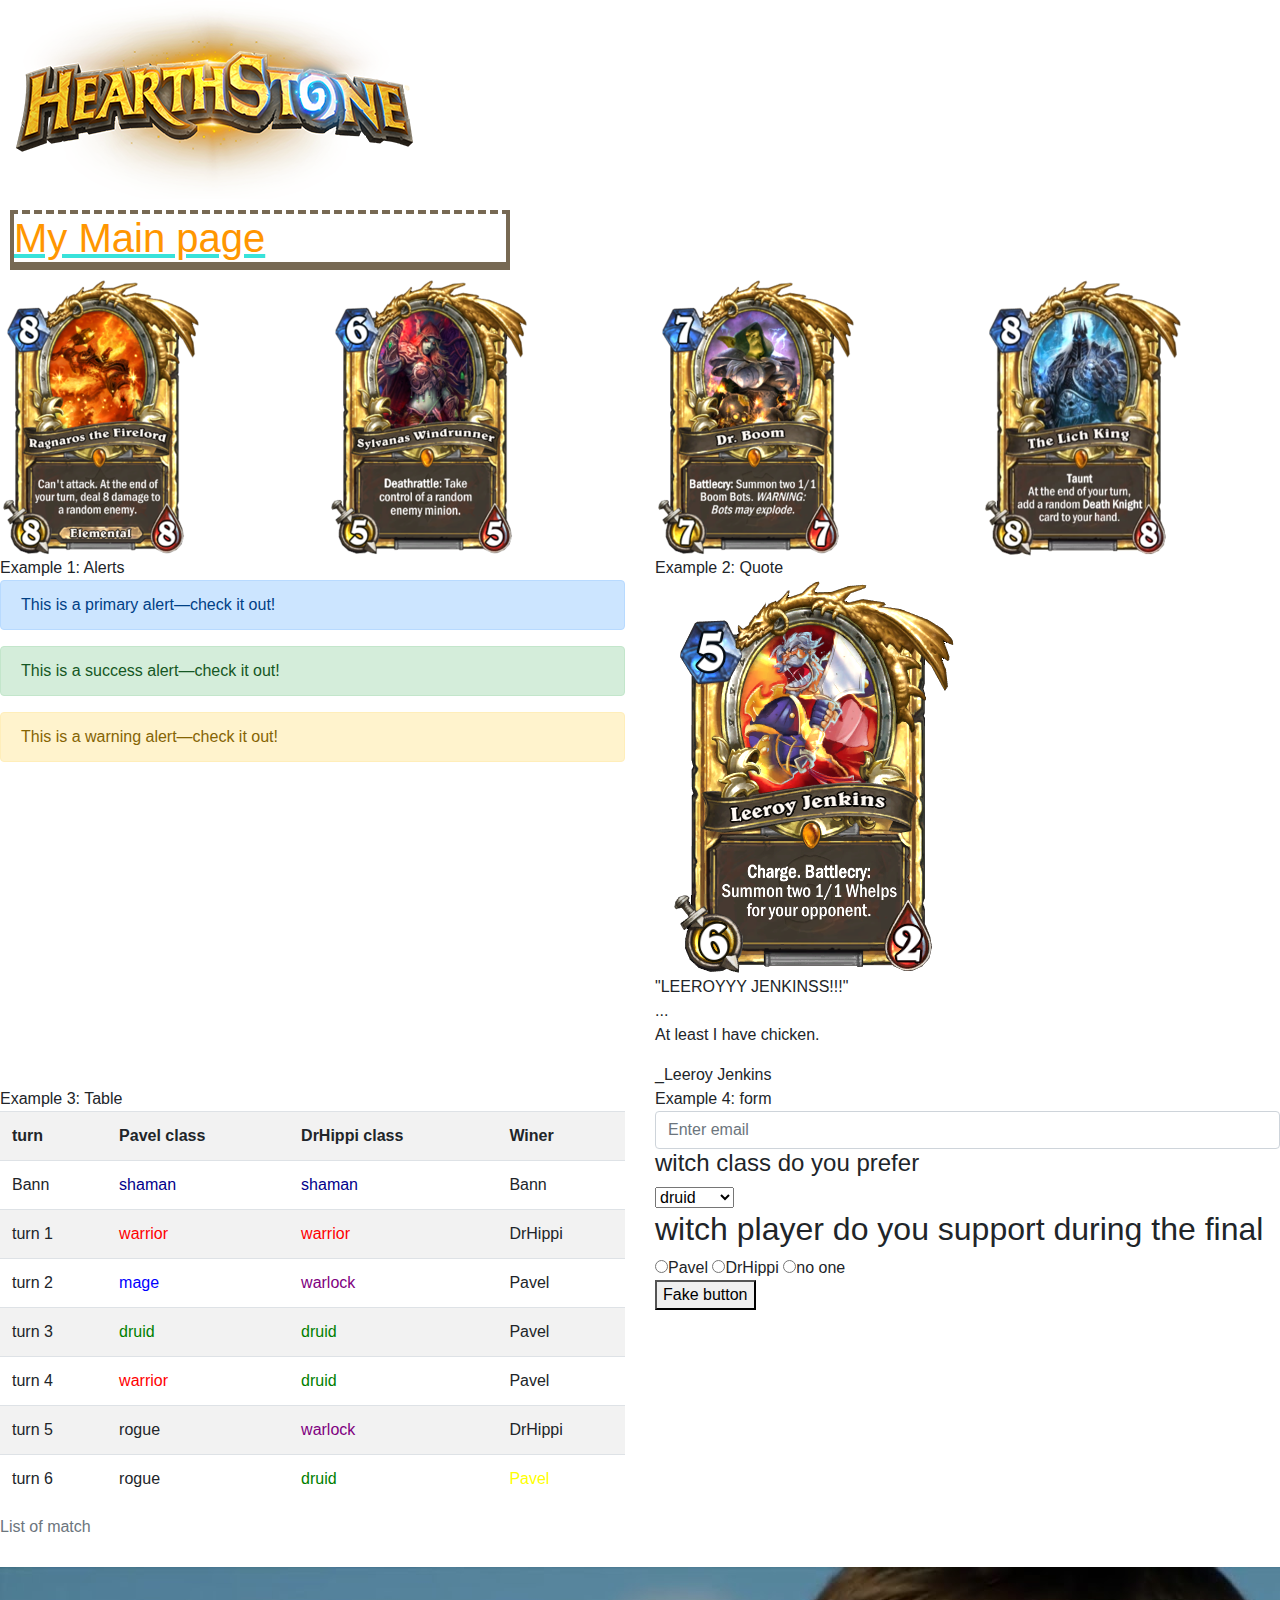
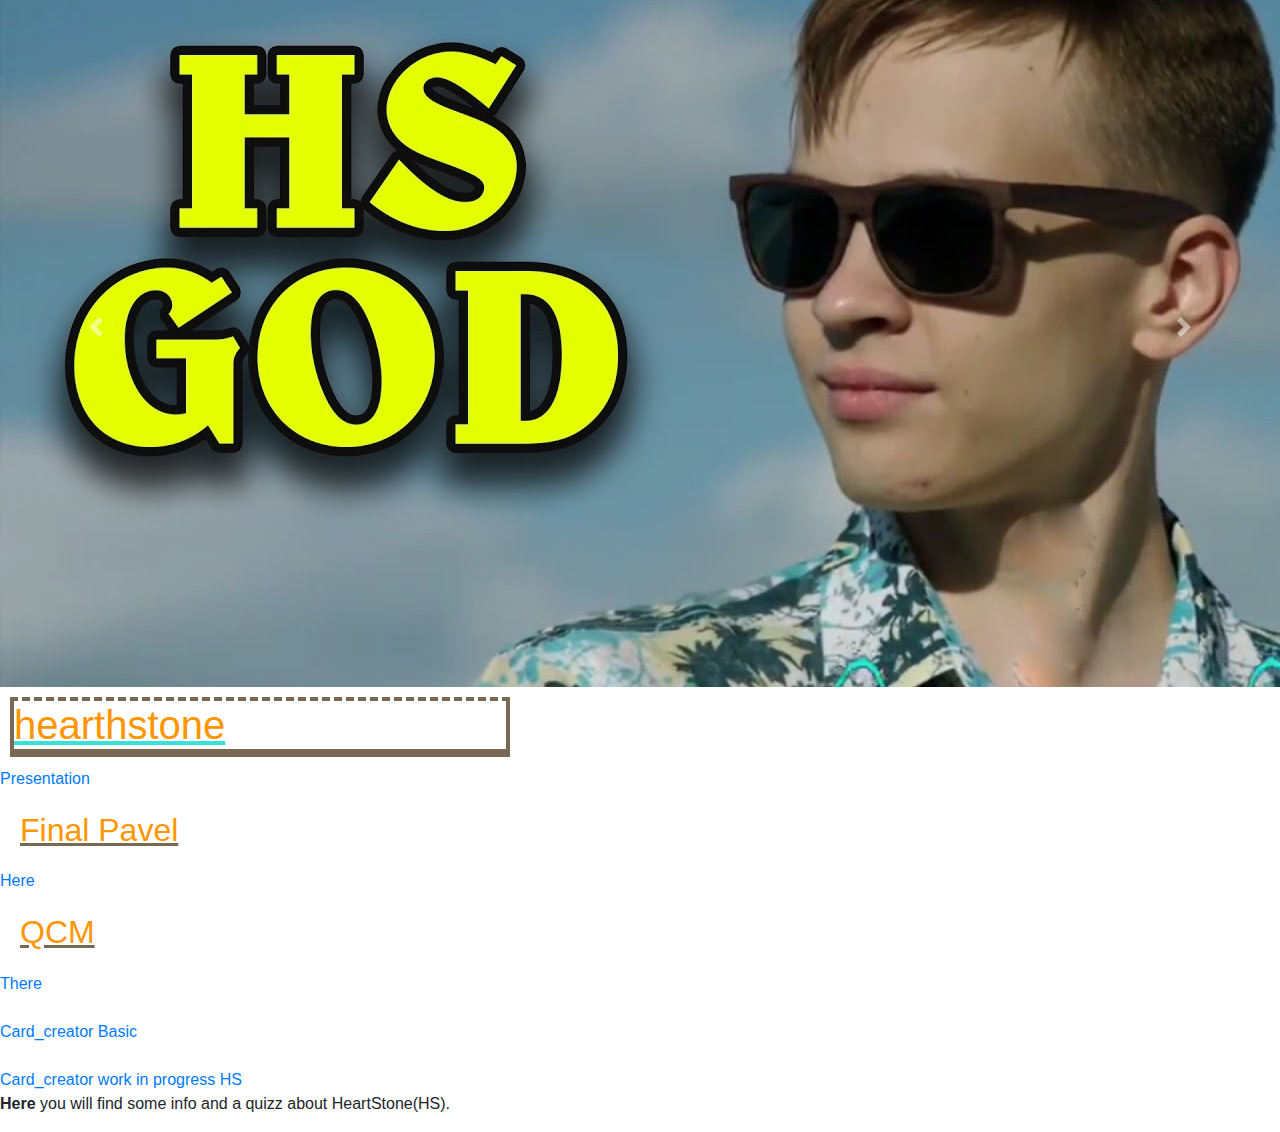
<file: index.html>
<!DOCTYPE html>
<html>

<head>
<title>Example</title>
<meta charset="UTF-8">
<meta name="description" content="My website about HS and pavel's final.">

<meta http-equiv="content-type" content="text/html; charset=UTF-8" />
<link rel="stylesheet" href="https://maxcdn.bootstrapcdn.com/bootstrap/4.0.0/css/bootstrap.min.css" integrity="sha384-Gn5384xqQ1aoWXA+058RXPxPg6fy4IWvTNh0E263XmFcJlSAwiGgFAW/dAiS6JXm" crossorigin="anonymous">
<script src="https://code.jquery.com/jquery-3.2.1.slim.min.js" integrity="sha384-KJ3o2DKtIkvYIK3UENzmM7KCkRr/rE9/Qpg6aAZGJwFDMVNA/GpGFF93hXpG5KkN" crossorigin="anonymous"></script>
<script src="https://maxcdn.bootstrapcdn.com/bootstrap/4.0.0/js/bootstrap.min.js" integrity="sha384-JZR6Spejh4U02d8jOt6vLEHfe/JQGiRRSQQxSfFWpi1MquVdAyjUar5+76PVCmYl" crossorigin="anonymous"></script>

<link rel="stylesheet" type="text/css" href="./CSS.css">
</head>


<body>
<img src="HearthStone.png" alt="HearthStone">
<h1 id = "title">My Main page</h1>

<div class="row">
		<div class="pic1 col-sm-6 col-lg-3"> <img src="Ragnaros_the_Firelord_Gold.png" alt="RagnarosG"> </div>
        <div class="pic2 col-sm-6 col-lg-3"> <img src="Sylvanas_Windrunner_Gold.png" alt="SylvanasG"> </div>
        <div class="pic3 col-sm-6 col-lg-3"> <img src="Dr._Boom_Gold.png" alt="Dr.BoomG"> </div>
        <div class="pic4 col-sm-6 col-lg-3"> <img src="The_Lich_King_Gold.png" alt="LichKingG"> </div>
 </div>
 
 <div class="row">
 <div class="article1 col-sm-12 col-lg-6">
	<div class="ex-container"><span class="example">Example 1: Alerts</span></div>
    
		<div class="alert alert-primary" role="alert">
		  This is a primary alert—check it out!
		</div>
		<div class="alert alert-success" role="alert">
		  This is a success alert—check it out!
		</div>
		<div class="alert alert-warning" role="alert">
		  This is a warning alert—check it out!
		</div>
	</div>
	
	 <div class="article1 col-sm-12 col-lg-6">
		<div class="ex-container"><span class="example">Example 2: Quote</span></div>
		<div class="pic4 col-sm-6 col-lg-3"> <img src="Leeroy_JenkinsGold.png" alt="LeeroyG"> </div>
		<blockquote>"LEEROYYY JENKINSS!!!" <br> ... <br> At least I have chicken.</blockquote>
		<footer>_Leeroy Jenkins</footer>
	</div>
	
	<div class="article1 col-sm-12 col-lg-6">
		<div class="ex-container"><span class="example">Example 3: Table</span></div>
		<table style="width:100%" class="table table-striped">
		<caption>List of match</caption>
		  <tr>
			<th>turn</th>
			<th>Pavel class</th>
			<th>DrHippi class</th> 
			<th>Winer</th>
		  </tr>
		  <tr>
			<td>Bann</td>
			<td style="color:darkblue">shaman</td> 
			<td style="color:darkblue">shaman</td>
			<td>Bann</td>
		  </tr>
		  <tr>
			<td>turn 1</td>
			<td style="color:red">warrior</td> 
			<td style="color:red">warrior</td>
			<td>DrHippi</td>
		  </tr>
		  <tr>
			<td>turn 2</td>
			<td style="color:blue">mage</td> 
			<td style="color:purple">warlock</td>
			<td>Pavel</td>
		  </tr>
		  <tr>
			<td>turn 3</td>
			<td style="color:green">druid</td> 
			<td style="color:green">druid</td>
			<td>Pavel</td>
		  </tr>
		  <tr>
			<td>turn 4</td>
			<td style="color:red">warrior</td> 
			<td style="color:green">druid</td>
			<td>Pavel</td>
		  </tr>
		  <tr>
			<td>turn 5</td>
			<td>rogue</td> 
			<td style="color:purple">warlock</td>
			<td>DrHippi</td>
		  </tr>
		  <tr>
			<td>turn 6</td>
			<td>rogue</td> 
			<td style="color:green">druid</td>
			<td style="color:yellow">Pavel</td>
		  </tr>
		</table>
	</div>
	
	
	<div class="article1 col-sm-12 col-lg-6">
	<div class="ex-container"><span class="example">Example 4: form</span></div>
	<form>
	<input type="email" class="form-control" placeholder="Enter email">
	<h4>witch class do you prefer</h4>
		<div>
			<select name="class">
			<option value="1">druid </option>
			<option value="2">hunter </option>
			<option value="3">mage </option>
			<option value="4">paladin </option>
			<option value="5">priest </option>
			<option value="6">rogue </option>
			<option value="7">shaman </option>
			<option value="8">warlock </option>
			<option value="9">warrior </option>
			</select>
		</div>
		<h2>witch player do you support during the final</h2>
		<div>
			<input type="radio" name="win" value="1">Pavel
			<input type="radio" name="win" value="2">DrHippi
			<input type="radio" name="win" value="3">no one
		</div>
		
		<div>
		<button type="submit">Fake button</button>
		</div>
		
	</form>
	</div>
	
 </div>
  
  <div id="carouselExampleControls" class="carousel slide" data-ride="carousel">
      <div class="carousel-inner">
        <div class="carousel-item active">
          <img class="d-block w-100" src="HSGod.jpg" alt="First slide">
        </div>
        <div class="carousel-item">
          <img class="d-block w-100" src="PavelCup.jpg" alt="Second slide">
        </div>
        <div class="carousel-item">
          <img class="d-block w-100" src="PavelDrHippi.PNG" alt="Third slide">
        </div>
      </div>
      <a class="carousel-control-prev" href="#carouselExampleControls" role="button" data-slide="prev">
        <span class="carousel-control-prev-icon" aria-hidden="true"></span>
        <span class="sr-only">Previous</span>
      </a>
      <a class="carousel-control-next" href="#carouselExampleControls" role="button" data-slide="next">
        <span class="carousel-control-next-icon" aria-hidden="true"></span>
        <span class="sr-only">Next</span>
      </a>
    </div>

<h1 id = "title">hearthstone</h1>
	
<a href="pres.html">Presentation</a>

<h2 id = "subtitle">Final Pavel</h2>

<a href="Deck.html">Here</a>

<h2 id = "subtitle">QCM</h2>
<a href="QCM.html">There</a>

<br><br>
<a href="Card_creator0.html">Card_creator Basic</a>
<br><br>
<a href="Card_creator1.html">Card_creator work in progress</a>

<a href=https://playhearthstone.com/fr-fr/>HS</a>
<br><!--a la ligne-->

<p>
<strong>Here</strong> you will find some info and a quizz about HeartStone(HS).
</p>


</body>
</file>
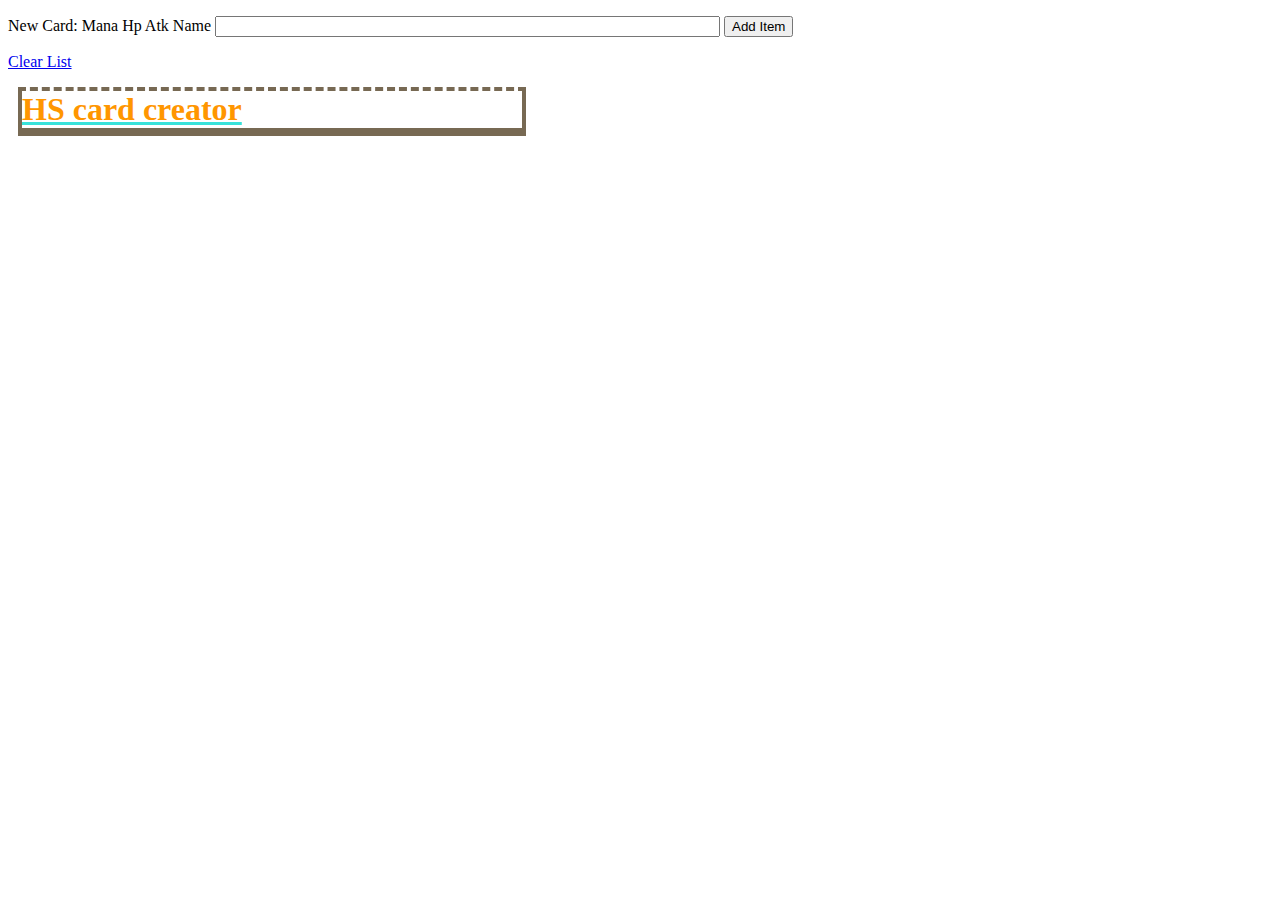
<file: Card_creator0.html>
<!DOCTYPE html> <html>
<head>
<title>Altering Form Values</title>
<script type="text/javascript"
 src="https://code.jquery.com/jquery-3.3.1.js"></script>
 <link rel="stylesheet" type="text/css" href="CSS.css">
</head>
<body>

<ul id="editable" style ="color:blue"> </ul>

<form id="addElement">
<label>New Card: Mana Hp Atk Name <input name="liContent" size="60" /></label>
<input type="submit" value="Add Item" /> </form>

<p><a id="clearList" href="#">Clear List</a></p>

<h1 id = "title">HS card creator</h1>

<style>
.checked {
	text-decoration: line-through;
}
</style>

<script type="text/javascript" charset="utf-8">
$(function () {
	// Delete all.
	$("#clearList").click(function (event) {
		event.preventDefault();
		$("#editable").fadeOut('slow', function() {
			$(this).empty().show();
		});
	});
	
	// Add new element.
	$("#addElement").submit(function (event) {
		event.preventDefault();
		var new_item = $("<li><input type='checkbox'>"
			+ $("#addElement input[name='liContent']").val() + "</input></li>").hide();
		$("#editable").append(new_item);
		new_item.fadeIn('slow');
		$("#addElement input[name='liContent']").val("");
	});
	
	// Check or uncheck.
	$(document).on('click', "#editable li input", function () {
		$(this).parent().toggleClass('checked');
	});
});
</script> </body>
</html>
</file>
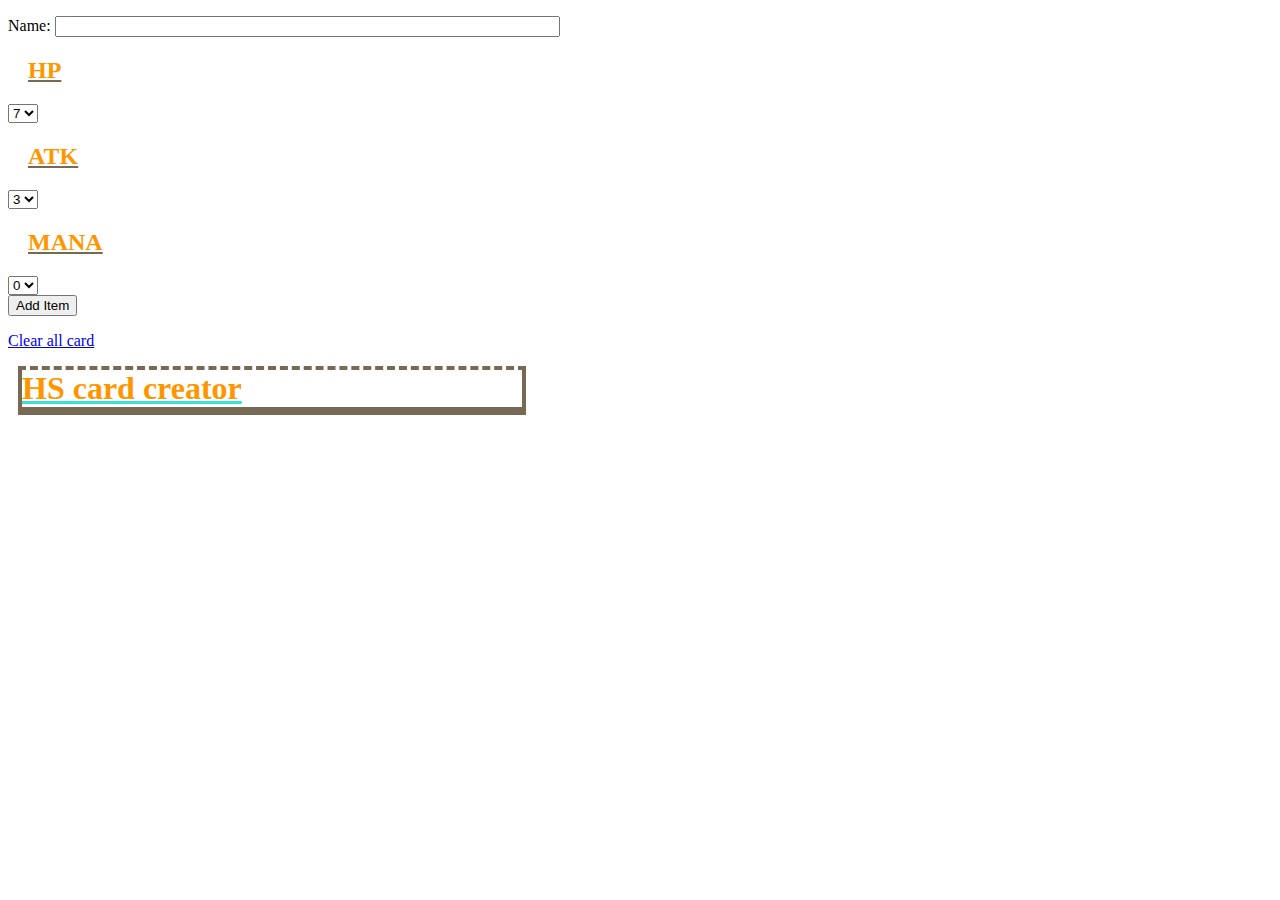
<file: Card_creator1.html>
<!DOCTYPE html> <html>
<head>
<title>Altering Form Values</title>
<script type="text/javascript"
 src="https://code.jquery.com/jquery-3.3.1.js"></script>
 <link rel="stylesheet" type="text/css" href="CSS.css">
</head>
<body>

<ul id="editable" style ="color:blue"> </ul>

<form id="addElement">
<label>Name: <input name="liContent" size="60" /></label>

<h2 id = "subtitle">HP</h2>
<div>
<select name="HP">
<option value="7">7 </option>
<option value="8">8 </option>
<option value="9">9 </option>
</select>
</div>

<h2 id = "subtitle">ATK</h2>
<div>
<select name="ATK">
<option value="3">3 </option>
<option value="4">4 </option>
<option value="5">5 </option>
<option value="6">6 </option>
</select>
</div>

<h2 id = "subtitle">MANA</h2>
<div>
<select name="MANA">
<option value="0">0 </option>
<option value="1">1 </option>
<option value="2">2 </option>
</select>
</div>

<input type="submit" value="Add Item" /> </form>

<p><a id="clearList" href="#">Clear all card</a></p>

<h1 id = "title">HS card creator</h1>

<style>
.checked {
	text-decoration: line-through;
}
</style>

<script type="text/javascript" charset="utf-8">
$(function () {
	// Delete all.
	$("#clearList").click(function (event) {
		event.preventDefault();
		$("#editable").fadeOut('slow', function() {
			$(this).empty().show();
		});
	});
	
	// Add new element.
	$("#addElement").submit(function (event) {
		event.preventDefault();
		var new_item = $("<li><input type='checkbox'>"
			+ $("#addElement input[name='liContent']").val() + "</input></li>").hide();
		$("#editable").append(new_item);
		
		
		var new_HP= $("<li><input type='checkbox'>"
			+ $("#addElement input[name='HP']").val() + "</input></li>").hide();
		$("#editable").append(new_item);
		
		var new_ATK= $("<li><input type='checkbox'>"
			+ $("#addElement input[name='ATK']").val() + "</input></li>").hide();
		$("#editable").append(new_item);
		
		var new_MANA= $("<li><input type='checkbox'>"
			+ $("#addElement input[name='MANA']").val() + "</input></li>").hide();
			console.log(new_MANA, new_HP, new_ATK, new_item, "Hello, world!");
			
		$("#editable").append(new_MANA, new_HP, new_ATK, new_item);
		
		
		new_item.fadeIn('slow');
		$("#addElement input[name='liContent']").val("checked");
	});
	
	// Check or uncheck.
	$(document).on('click', "#editable li input", function () {
		$(this).parent().toggleClass('checked');
	});
});
</script> </body>
</html>
</file>
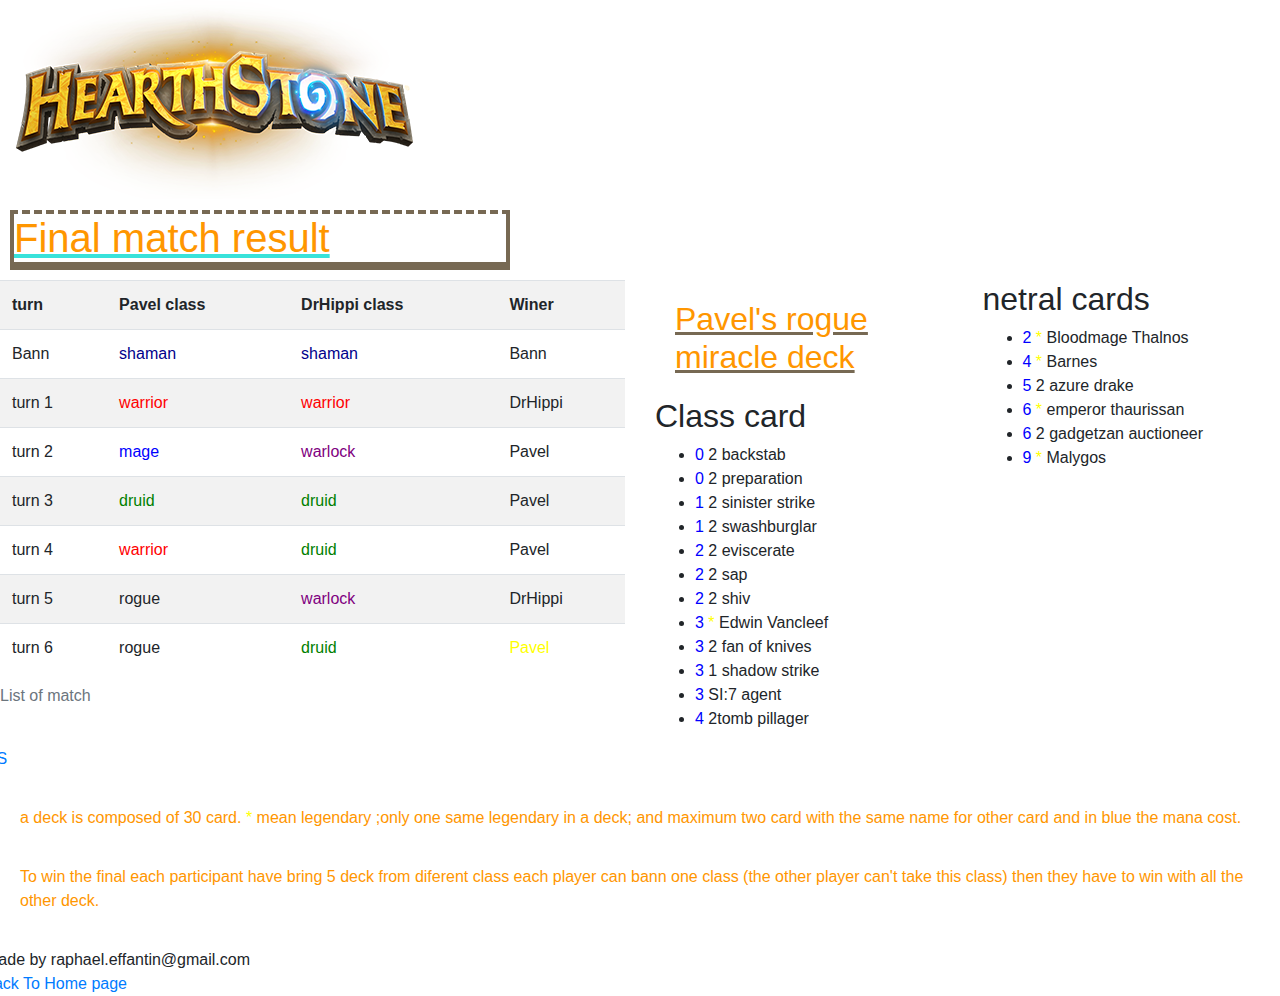
<file: Deck.html>
<!DOCTYPE html>
<html>

<head>
<title>Deck+final 2016</title>
<meta charset="UTF-8">
<meta name="description" content="deck list and result of the final Pavel Vs DrHippi">

<meta http-equiv="content-type" content="text/html; charset=UTF-8" />
<link rel="stylesheet" href="https://maxcdn.bootstrapcdn.com/bootstrap/4.0.0/css/bootstrap.min.css" integrity="sha384-Gn5384xqQ1aoWXA+058RXPxPg6fy4IWvTNh0E263XmFcJlSAwiGgFAW/dAiS6JXm" crossorigin="anonymous">
<script src="https://code.jquery.com/jquery-3.2.1.slim.min.js" integrity="sha384-KJ3o2DKtIkvYIK3UENzmM7KCkRr/rE9/Qpg6aAZGJwFDMVNA/GpGFF93hXpG5KkN" crossorigin="anonymous"></script>
<script src="https://maxcdn.bootstrapcdn.com/bootstrap/4.0.0/js/bootstrap.min.js" integrity="sha384-JZR6Spejh4U02d8jOt6vLEHfe/JQGiRRSQQxSfFWpi1MquVdAyjUar5+76PVCmYl" crossorigin="anonymous"></script>

<link rel="stylesheet" type="text/css" href="./CSS.css">
</head>


<body>
<img src="HearthStone.png" alt="HearthStone">


<h1 id = "title">Final match result</h1>
<div class="row">
	<div class="Tab col-sm-12 col-lg-6">
		<table style="width:100%" class="table table-striped">
		<caption>List of match</caption>
		  <tr>
			<th>turn</th>
			<th>Pavel class</th>
			<th>DrHippi class</th> 
			<th>Winer</th>
		  </tr>
		  <tr>
			<td>Bann</td>
			<td style="color:darkblue">shaman</td> 
			<td style="color:darkblue">shaman</td>
			<td>Bann</td>
		  </tr>
		  <tr>
			<td>turn 1</td>
			<td style="color:red">warrior</td> 
			<td style="color:red">warrior</td>
			<td>DrHippi</td>
		  </tr>
		  <tr>
			<td>turn 2</td>
			<td style="color:blue">mage</td> 
			<td style="color:purple">warlock</td>
			<td>Pavel</td>
		  </tr>
		  <tr>
			<td>turn 3</td>
			<td style="color:green">druid</td> 
			<td style="color:green">druid</td>
			<td>Pavel</td>
		  </tr>
		  <tr>
			<td>turn 4</td>
			<td style="color:red">warrior</td> 
			<td style="color:green">druid</td>
			<td>Pavel</td>
		  </tr>
		  <tr>
			<td>turn 5</td>
			<td>rogue</td> 
			<td style="color:purple">warlock</td>
			<td>DrHippi</td>
		  </tr>
		  <tr>
			<td>turn 6</td>
			<td>rogue</td> 
			<td style="color:green">druid</td>
			<td style="color:yellow">Pavel</td>
		  </tr>
		</table>
		</div>
	<div class="Deck col-sm-6 col-lg-3">
		<h2 id = "subtitle">
		Pavel's rogue miracle deck
		</h2>

		<h2>Class card</h2>
		<ul>
		  <li><font color=blue>0</font> 2 backstab</li>
		  <li><font color=blue>0</font> 2 preparation</li>
		  <li><font color=blue>1</font> 2 sinister strike</li>
		  <li><font color=blue>1</font> 2 swashburglar</li>
		  <li><font color=blue>2</font> 2 eviscerate</li>
		  <li><font color=blue>2</font> 2 sap</li>
		  <li><font color=blue>2</font> 2 shiv</li>
		  <li><font color=blue>3</font> <font color=yellow>*</font> Edwin Vancleef</li>
		  <li><font color=blue>3</font> 2 fan of knives</li>
		  <li><font color=blue>3</font> 1 shadow strike</li>
		  <li><font color=blue>3</font> SI:7 agent</li>
		  <li><font color=blue>4</font> 2tomb pillager</li>
		 </ul>
	</div>
	<div class="Deck col-sm-6 col-lg-3">
	  <h2>netral cards</h2>
	<ul>
	  <li><font color=blue>2</font> <font color=yellow>*</font> Bloodmage Thalnos</li>
	  <li><font color=blue>4</font> <font color=yellow>*</font> Barnes</li>
	  <li><font color=blue>5</font> 2 azure drake</li>
	  <li><font color=blue>6</font> <font color=yellow>*</font> emperor thaurissan</li>
	  <li><font color=blue>6</font> 2 gadgetzan auctioneer</li>
	  <li><font color=blue>9</font> <font color=yellow>*</font> Malygos</li>
	</ul>
</div>
<div>

<div class="row">
<div class="footer col-sm-12 col-lg-12">
<a href=https://playhearthstone.com/fr-fr/>HS</a>
<br><!--a la ligne-->

<p id = "par">a deck is composed of 30 card. <font color=yellow>*</font> mean legendary
;only one same legendary in a deck; and maximum two card with the same name for other card and in blue the mana cost.
</p>
<p id = "par">
To win the final each participant have bring 5 deck from diferent class
 each player can bann one class (the other player can't take this class)
 then they have to win with all the other deck.
</p>
</div>
</div>

<div class="row">
<div class="footer col-sm-12 col-lg-12">made by raphael.effantin@gmail.com</div>
<a href="index.html" class="footer col-sm-12 col-lg-12">back To Home page</a>
</div>
</body>
</file>
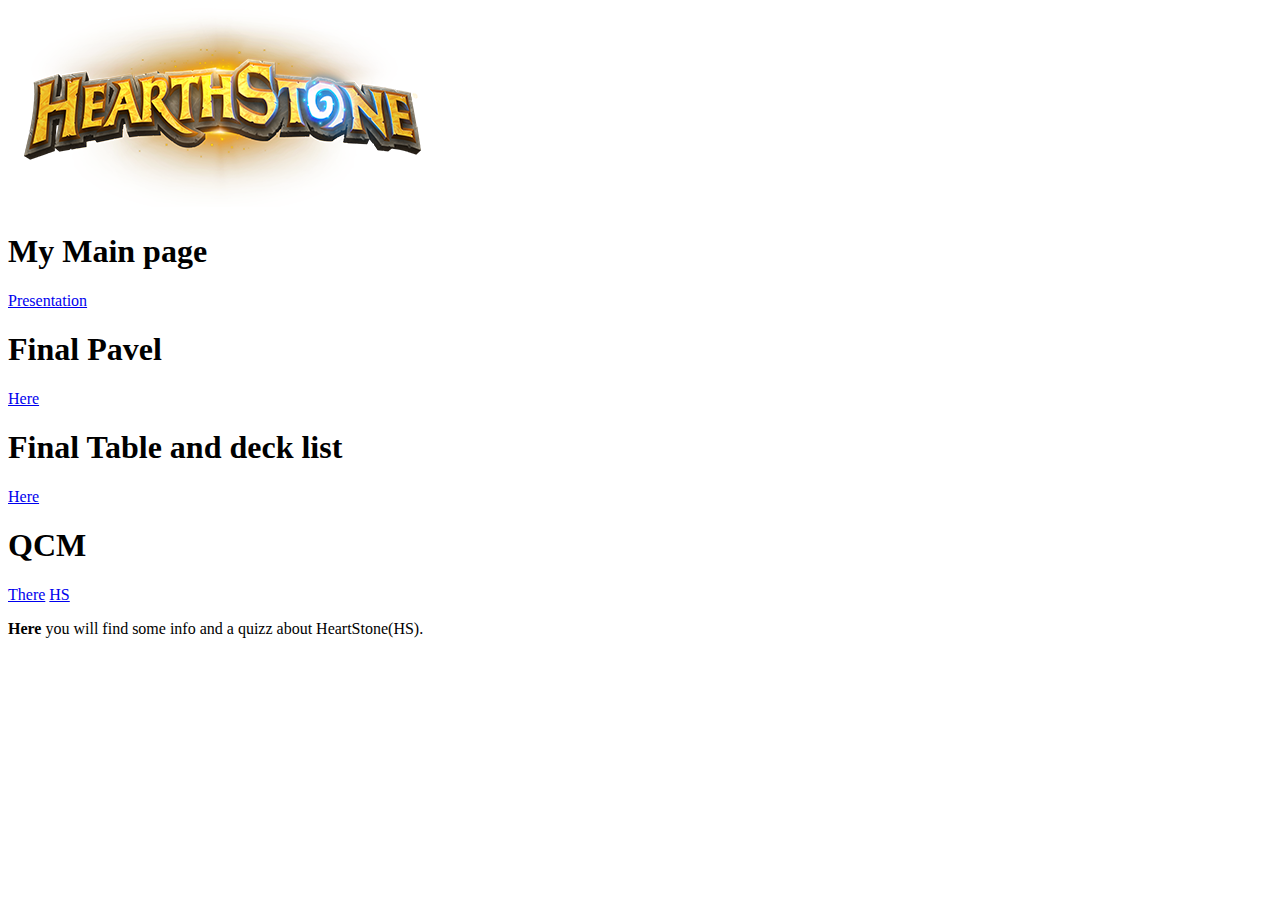
<file: Main.html>
<!DOCTYPE html>
<html>

<head>
<title>Example</title>
<meta charset="UTF-8">
<meta name="description" content="My website about HS and pavel's final.">
</head>
<body>
<img src="HearthStone.png" alt="HearthStone">
<h1>My Main page</h1>

<a href="pres.html">Presentation</a>

<h1>Final Pavel</h1>

<a href="Deck.html">Here</a>

<h1>Final Table and deck list</h1>

<a href="QCM.html">Here</a>

<h1>QCM</h1>
<a href="QCM.html">There</a>

<a href=https://playhearthstone.com/fr-fr/>HS</a>
<br><!--a la ligne-->

<p>
<strong>Here</strong> you will find some info and a quizz about HeartStone(HS).
</p>


</body>
</file>
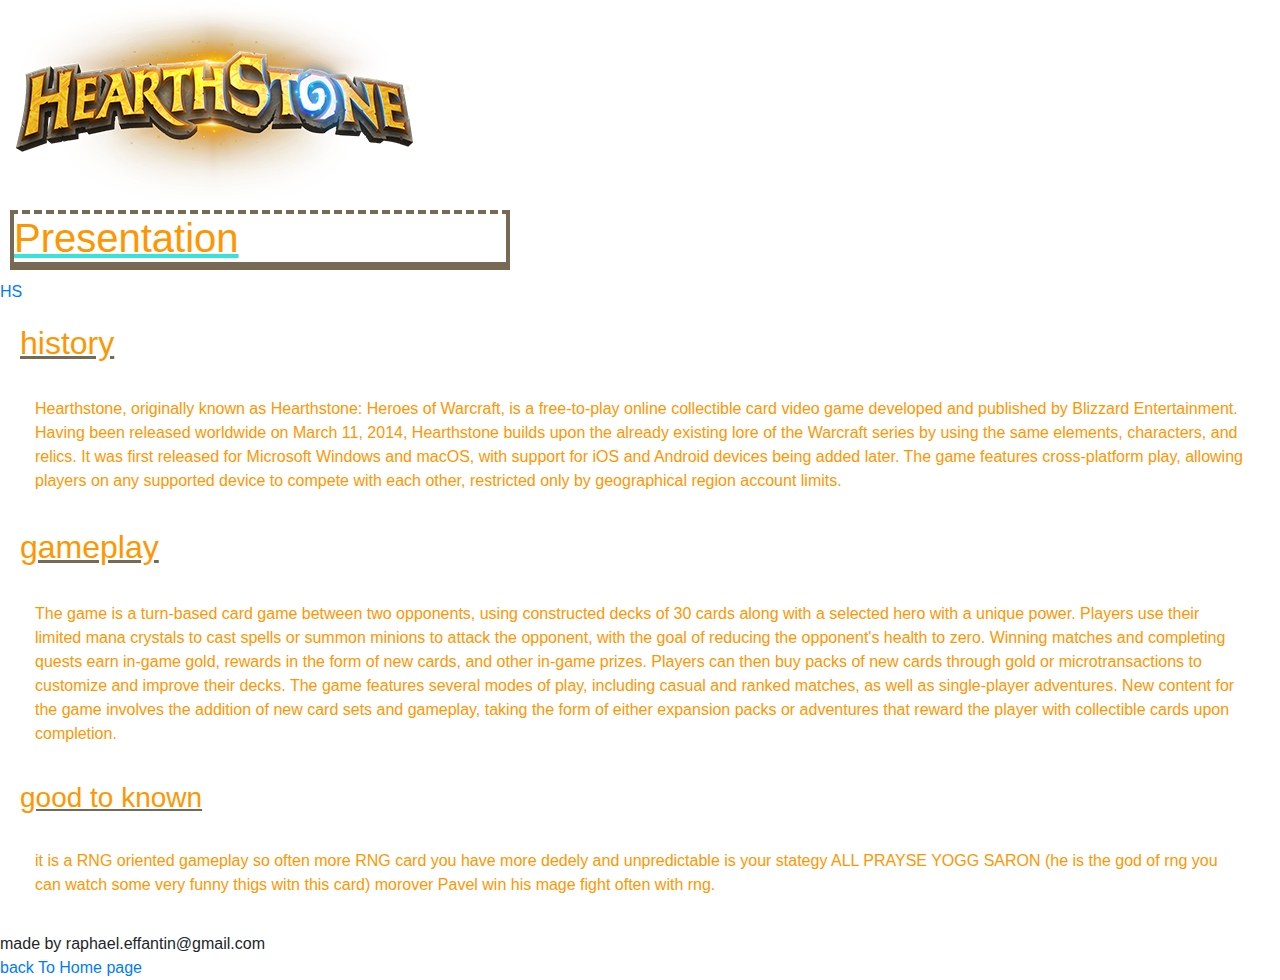
<file: pres.html>
<!DOCTYPE html>
<html>

<head>
<title>presentaion</title>
<meta charset="UTF-8">
<meta name="description" content="HS presentation">

<meta http-equiv="content-type" content="text/html; charset=UTF-8" />
<link rel="stylesheet" href="https://maxcdn.bootstrapcdn.com/bootstrap/4.0.0/css/bootstrap.min.css" integrity="sha384-Gn5384xqQ1aoWXA+058RXPxPg6fy4IWvTNh0E263XmFcJlSAwiGgFAW/dAiS6JXm" crossorigin="anonymous">
<script src="https://code.jquery.com/jquery-3.2.1.slim.min.js" integrity="sha384-KJ3o2DKtIkvYIK3UENzmM7KCkRr/rE9/Qpg6aAZGJwFDMVNA/GpGFF93hXpG5KkN" crossorigin="anonymous"></script>
<script src="https://maxcdn.bootstrapcdn.com/bootstrap/4.0.0/js/bootstrap.min.js" integrity="sha384-JZR6Spejh4U02d8jOt6vLEHfe/JQGiRRSQQxSfFWpi1MquVdAyjUar5+76PVCmYl" crossorigin="anonymous"></script>

<link rel="stylesheet" type="text/css" href="./CSS.css">
</head>


<body>
<img src="HearthStone.png" alt="HearthStone">
<h1 id = "title">Presentation</h1>

<a href=https://playhearthstone.com/fr-fr/>HS</a>
<br><!--a la ligne-->

<h2 id = "subtitle">history </h2>
<p id = "par">
Hearthstone, originally known as Hearthstone: Heroes of Warcraft, is a free-to-play online collectible card video game 
developed and published by Blizzard Entertainment. Having been released worldwide on March 11, 2014, Hearthstone builds 
upon the already existing lore of the Warcraft series by using the same elements, characters, and relics. It was first 
released for Microsoft Windows and macOS, with support for iOS and Android devices being added later. The game features 
cross-platform play, allowing players on any supported device to compete with each other, restricted only by geographical 
region account limits.
</p>
<h2 id = "subtitle">gameplay</h2>
<p id = "par">
The game is a turn-based card game between two opponents, using constructed decks of 30 cards along with a selected hero 
with a unique power. Players use their limited mana crystals to cast spells or summon minions to attack the opponent, with 
the goal of reducing the opponent's health to zero. Winning matches and completing quests earn in-game gold, rewards in the 
form of new cards, and other in-game prizes. Players can then buy packs of new cards through gold or microtransactions to 
customize and improve their decks. The game features several modes of play, including casual and ranked matches, as well 
as single-player adventures. New content for the game involves the addition of new card sets and gameplay, taking the form 
of either expansion packs or adventures that reward the player with collectible cards upon completion.
</p>

<h3 id = "subtitle">good to known</h3>
<p id = "par">it is a RNG oriented gameplay so often more RNG card you have more dedely and 
unpredictable is your stategy ALL PRAYSE YOGG SARON 
(he is the god of rng you can watch some very funny thigs
 witn this card) morover Pavel win his mage fight often with rng.</p>
 
<div>
<div class="footer">made by raphael.effantin@gmail.com</div>
<a href="index.html" class="footer">back To Home page</a>
</div>
</body>
</file>
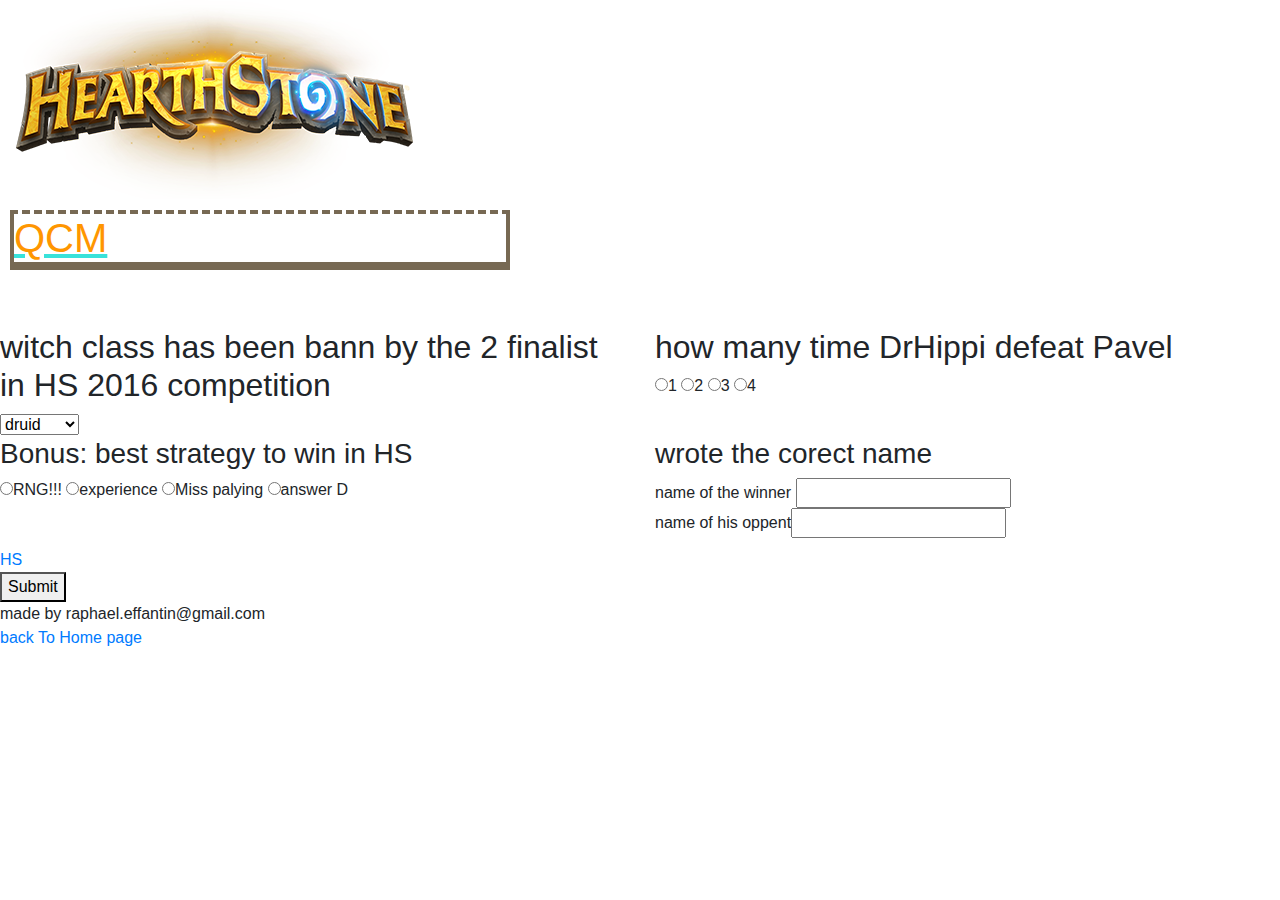
<file: QCM.html>
<!DOCTYPE html>
<html>

<head>
<title>QCM</title>
<meta charset="UTF-8">
<meta name="description" content="QCM.">

<meta http-equiv="content-type" content="text/html; charset=UTF-8" />
<link rel="stylesheet" href="https://maxcdn.bootstrapcdn.com/bootstrap/4.0.0/css/bootstrap.min.css" integrity="sha384-Gn5384xqQ1aoWXA+058RXPxPg6fy4IWvTNh0E263XmFcJlSAwiGgFAW/dAiS6JXm" crossorigin="anonymous">
<script src="https://code.jquery.com/jquery-3.2.1.slim.min.js" integrity="sha384-KJ3o2DKtIkvYIK3UENzmM7KCkRr/rE9/Qpg6aAZGJwFDMVNA/GpGFF93hXpG5KkN" crossorigin="anonymous"></script>
<script src="https://maxcdn.bootstrapcdn.com/bootstrap/4.0.0/js/bootstrap.min.js" integrity="sha384-JZR6Spejh4U02d8jOt6vLEHfe/JQGiRRSQQxSfFWpi1MquVdAyjUar5+76PVCmYl" crossorigin="anonymous"></script>

<link rel="stylesheet" type="text/css" href="./CSS.css">
</head>


<body>

<div class="row">
<div class="col-sm-12 col-lg-12">
<img src="HearthStone.png" alt="HearthStone">
</div>
</div>

<h1 id = "title" >QCM</h1>
<br>
<br>
<form name ="QCM">
<div class="row">
<div class="col-sm-12 col-lg-6">

<h2 id = "QCMA1">witch class has been bann by the 2 finalist in HS 2016 competition</h2>
<div>
<select name="class">
<option value="1">druid </option>
<option value="2">hunter </option>
<option value="3">mage </option>
<option value="4">paladin </option>
<option value="5">priest </option>
<option value="6">rogue </option>
<option value="7">shaman </option>
<option value="8">warlock </option>
<option value="9">warrior </option>
</select>
</div>
</div>

<div class="col-sm-12 col-lg-6">
<h2 id = "QCMA2">how many time DrHippi defeat Pavel</h2>

<div>
<input type="radio" name="win" value="1">1
<input type="radio" name="win" value="2">2
<input type="radio" name="win" value="3">3
<input type="radio" name="win" value="4">4
</div>
</div>

<div class="col-sm-12 col-lg-6">
<h3 id = "QCMA3">Bonus: best strategy to win in HS</h3>

<div>
<input type="radio" name="winning" value="1">RNG!!!
<input type="radio" name="winning" value="2">experience
<input type="radio" name="winning" value="3">Miss palying
<input type="radio" name="winning" value="4">answer D
</div>
</div>

<div class="col-sm-12 col-lg-6">

<h3 id = "QCMA4">wrote the corect name</h3>

<div>
name of the winner <input type="text" name="winnerP"><br>
name of his oppent<input type="text" name="second"><br>
</div>
</div>
</div>
<h1 id = "answer"></h1>
</form>
<a href=https://playhearthstone.com/fr-fr/>HS</a>
<br><!--a la ligne-->

<div>
<button type="button" onclick = "check();">Submit</button>
</div>

<div class="row">
<div class="footer col-sm-12 col-lg-12">made by raphael.effantin@gmail.com</div>
<a href="index.html" class="footer col-sm-12 col-lg-12">back To Home page</a>
</div>


<script type="text/javascript" charset="utf-8">
function check()
{
	var QCM1 = document.QCM.class.value
	var QCM2 = document.QCM.win.value
	var QCM3 = document.QCM.winning.value
	var QCM4_1 = document.QCM.winnerP.value
	var QCM4_2 = document.QCM.second.value
	var corect = 0;
	
	if(QCM1 == 7)
	{
	document.getElementById("QCMA1").style.color = "green";
	corect ++;
	}
	if(QCM1 != 7 && QCM1 !="")
	{
	document.getElementById("QCMA1").style.color = "red";
	}
	if(QCM2 == 2)
	{
	document.getElementById("QCMA2").style.color = "green";
	corect ++;
	}
	if(QCM2 != 2 && QCM2 !="")
	{
	document.getElementById("QCMA2").style.color = "red";
	}
	if(QCM3 == 1)
	{
	document.getElementById("QCMA3").style.color = "green";
	corect ++;
	}
	if(QCM3 != 1 && QCM3 !="")
	{
	document.getElementById("QCMA3").style.color = "red";
	}
	if(QCM4_1 == "Pavel" && QCM4_2 == "DrHippi")
	{
	document.getElementById("QCMA4").style.color = "green";
	corect ++;
	}
	if(QCM4_1 != "Pavel" || QCM4_2 != "DrHippi")
	{
		if (QCM4_1 != "" || QCM4_2 != "")
			{
			document.getElementById("QCMA4").style.color = "red";
			}
	}
	document.getElementById("answer").innerHTML = "you got " + corect +" corect answer";
}
	
</script>

</body>
</file>
<file: CSS.css>
#par {
	color:#ff9600;
	margin:35px}
	
#title {text-decoration: underline;

width:500px;border:4px solid #776953;border-bottom-width:8px;border-top-style:dashed;

-webkit-text-decoration-color: #38e2da; /* Safari */    
text-decoration-color: #38e2da;
color:#ff9600;
margin:10px}
	
#subtitle {text-decoration: underline;
-webkit-text-decoration-color: #776953; /* Safari */    
text-decoration-color: #776953;
color:#ff9600;
margin:20px}

#answer {text-decoration: underline;
-webkit-text-decoration-color: #38e2da; /* Safari */    
text-decoration-color: #38e2da;
color:#ff9600;
margin:10px}
</file>
